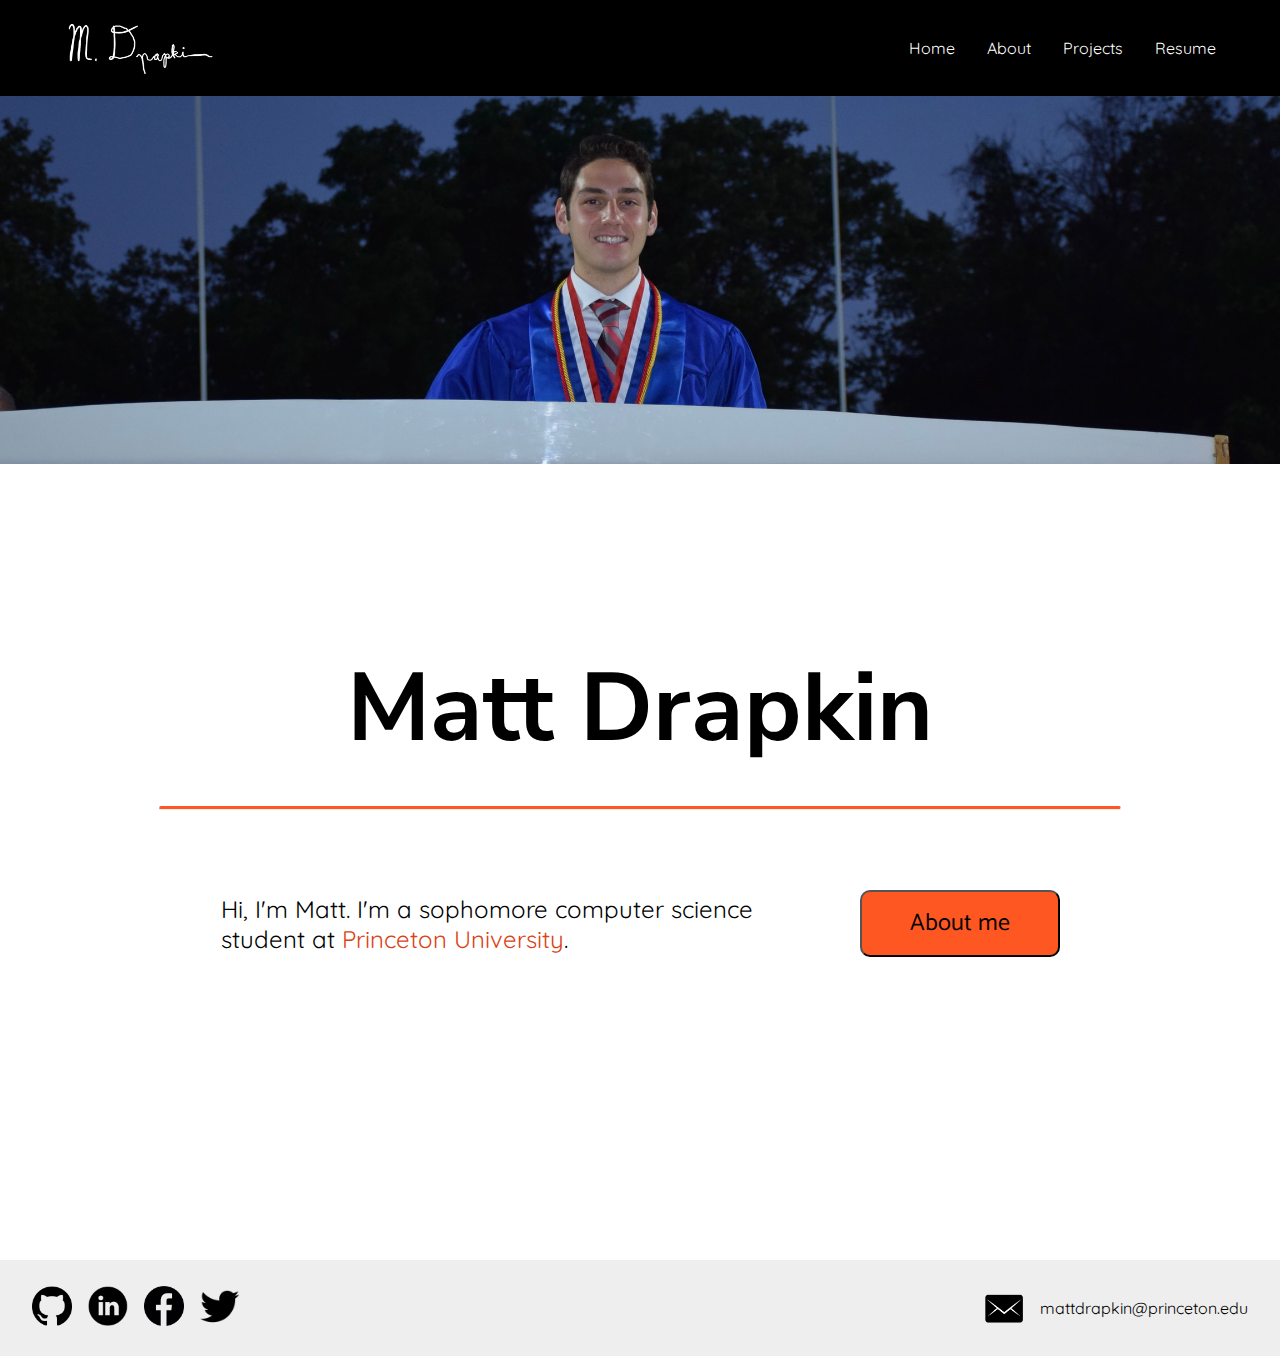
<file: index.html>
<!DOCTYPE html>
<html lang="en">
<head>
    <meta charset="UTF-8">
    <meta http-equiv="X-UA-Compatible" content="IE=edge">
    <meta name="viewport" content="width=device-width, initial-scale=1.0">
    <link rel="stylesheet" href="styles.css">
    <title>Matt Drapkin</title>
</head>
<body>
    <header>
        <div class="nav">
            <a href="index.html"><img class="signature" src="img/signature.png" alt="signature"></a>
            <ul>
                <li><a href="index.html">Home</a></li>
                <li><a href="about.html">About</a></li>
                <li><a href="projects.html">Projects</a></li>
                <li><a href="resume.html">Resume</a></li>
            </ul>
        </div>
        <img class="selfie" src="img/header.jpg" alt="Matt Drapkin">
    </header>
    <div class="content">
        <div class="vert-content">
            <h1 class="big-name">Matt Drapkin</h1>
            <hr class="text-divider">
            <div class="side-txt">
                <p class="descriptor">Hi, I'm Matt.  I'm a sophomore computer science student at <span class="pton">Princeton University</span>.</p>
                <button class="about-btn" onclick="window.location.href='about.html';">About me</button>
            </div>
        </div>
    </div>
    <footer>
        <div class="footer-imgs">
            <a href="https://github.com/mattdrapkin" target="_blank">
                <img src="img/github.png" alt="GitHub">
            </a>
            <a href="https://www.linkedin.com/in/mattdrapkin/" target="_blank">
                <img src="img/linkedin.png" alt="LinkedIn">
            </a>
            <a href="https://www.facebook.com/matt.drapkin/" target="_blank">
                <img src="img/facebook.png" alt="Facebook">
            </a>
            <a href="https://twitter.com/mattdrapkin" target="_blank">
                <img src="img/twitter.png" alt="Twitter">
            </a>
        </div>
        <div class="email">
            <img src="img/email.png" alt="Email">
            mattdrapkin@princeton.edu
        </div>
    </footer>
</body>
</html>
</file>
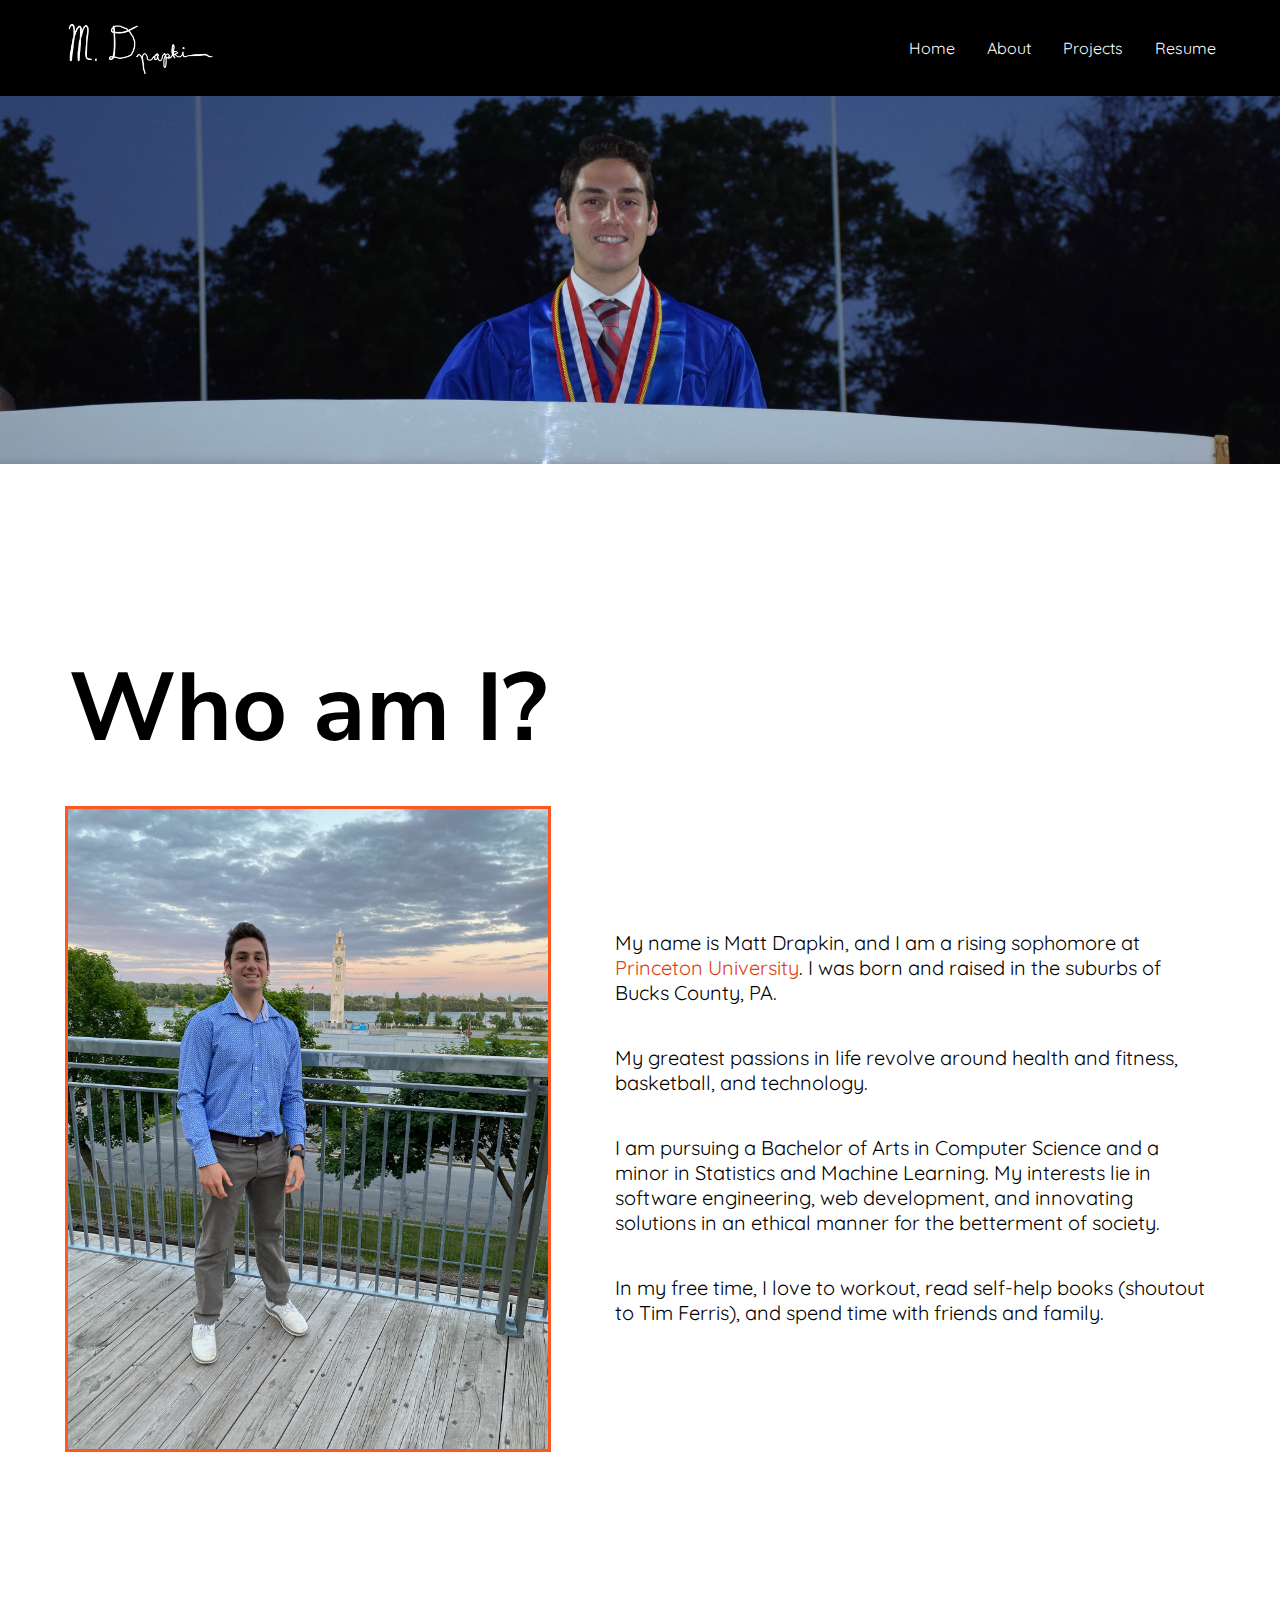
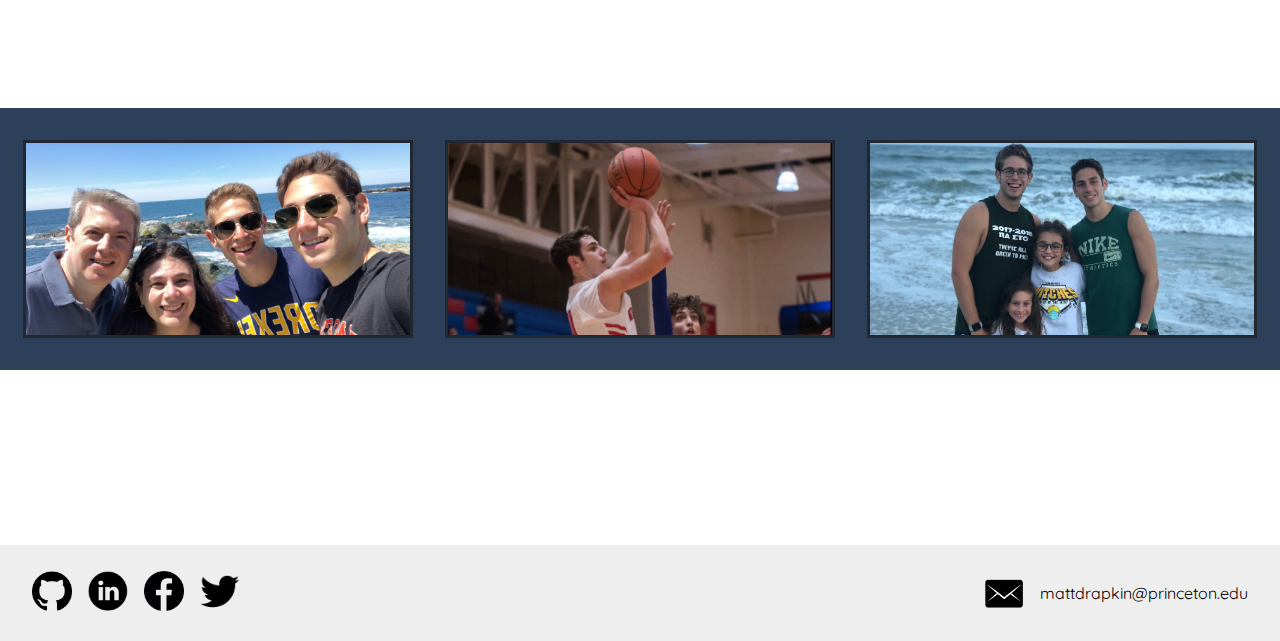
<file: about.html>
<!DOCTYPE html>
<html lang="en">
<head>
    <meta charset="UTF-8">
    <meta http-equiv="X-UA-Compatible" content="IE=edge">
    <meta name="viewport" content="width=device-width, initial-scale=1.0">
    <link rel="stylesheet" href="styles.css">
    <title>Matt Drapkin</title>
</head>
<body>
    <header>
        <div class="nav">
            <a href="index.html"><img class="signature" src="img/signature.png" alt="signature"></a>
            <ul>
                <li><a href="index.html">Home</a></li>
                <li><a href="about.html">About</a></li>
                <li><a href="projects.html">Projects</a></li>
                <li><a href="resume.html">Resume</a></li>
            </ul>
        </div>
        <img class="selfie" src="img/header.jpg" alt="Matt Drapkin">
    </header>
    <div class="about-container">
        <div class="side-txt">
            <div class="vert-content">
                <h1 class="big-name">Who am I?</h1>
                <img id="me1" src="img/me2.jpg">
            </div>
            <div class="about-txt">
                <p>My name is Matt Drapkin, and I am a rising sophomore at <span class="pton">Princeton University</span>.  I was born and raised in the suburbs of Bucks County, PA.</p>  
                <p>My greatest passions in life revolve around health and fitness, basketball, and technology</span>.</p>
                <p>I am pursuing a Bachelor of Arts in Computer Science and a minor in Statistics and Machine Learning.  My interests lie in software engineering, web development, and innovating solutions in an ethical manner for the betterment of society.</p>
                <p>In my free time, I love to workout, read self-help books (shoutout to Tim Ferris), and spend time with friends and family.</p>
            </div>
        </div>
        <div class="side-imgs">
            <img class="about-pic" src="img/fam-selfie.jpg" alt="Family photo">
            <img class="about-pic" src="img/basketball.jpg" alt="playing basketball">
            <img class="about-pic" src="img/fam-beach.jpg" alt="Family at beach">
        </div>
    </div>
    <footer>
        <div class="footer-imgs">
            <a href="https://github.com/mattdrapkin" target="_blank">
                <img src="img/github.png" alt="GitHub">
            </a>
            <a href="https://www.linkedin.com/in/mattdrapkin/" target="_blank">
                <img src="img/linkedin.png" alt="LinkedIn">
            </a>
            <a href="https://www.facebook.com/matt.drapkin/" target="_blank">
                <img src="img/facebook.png" alt="Facebook">
            </a>
            <a href="https://twitter.com/mattdrapkin" target="_blank">
                <img src="img/twitter.png" alt="Twitter">
            </a>
        </div>
        <div class="email">
            <img src="img/email.png" alt="Email">
            mattdrapkin@princeton.edu
        </div>
    </footer>
</body>
</file>
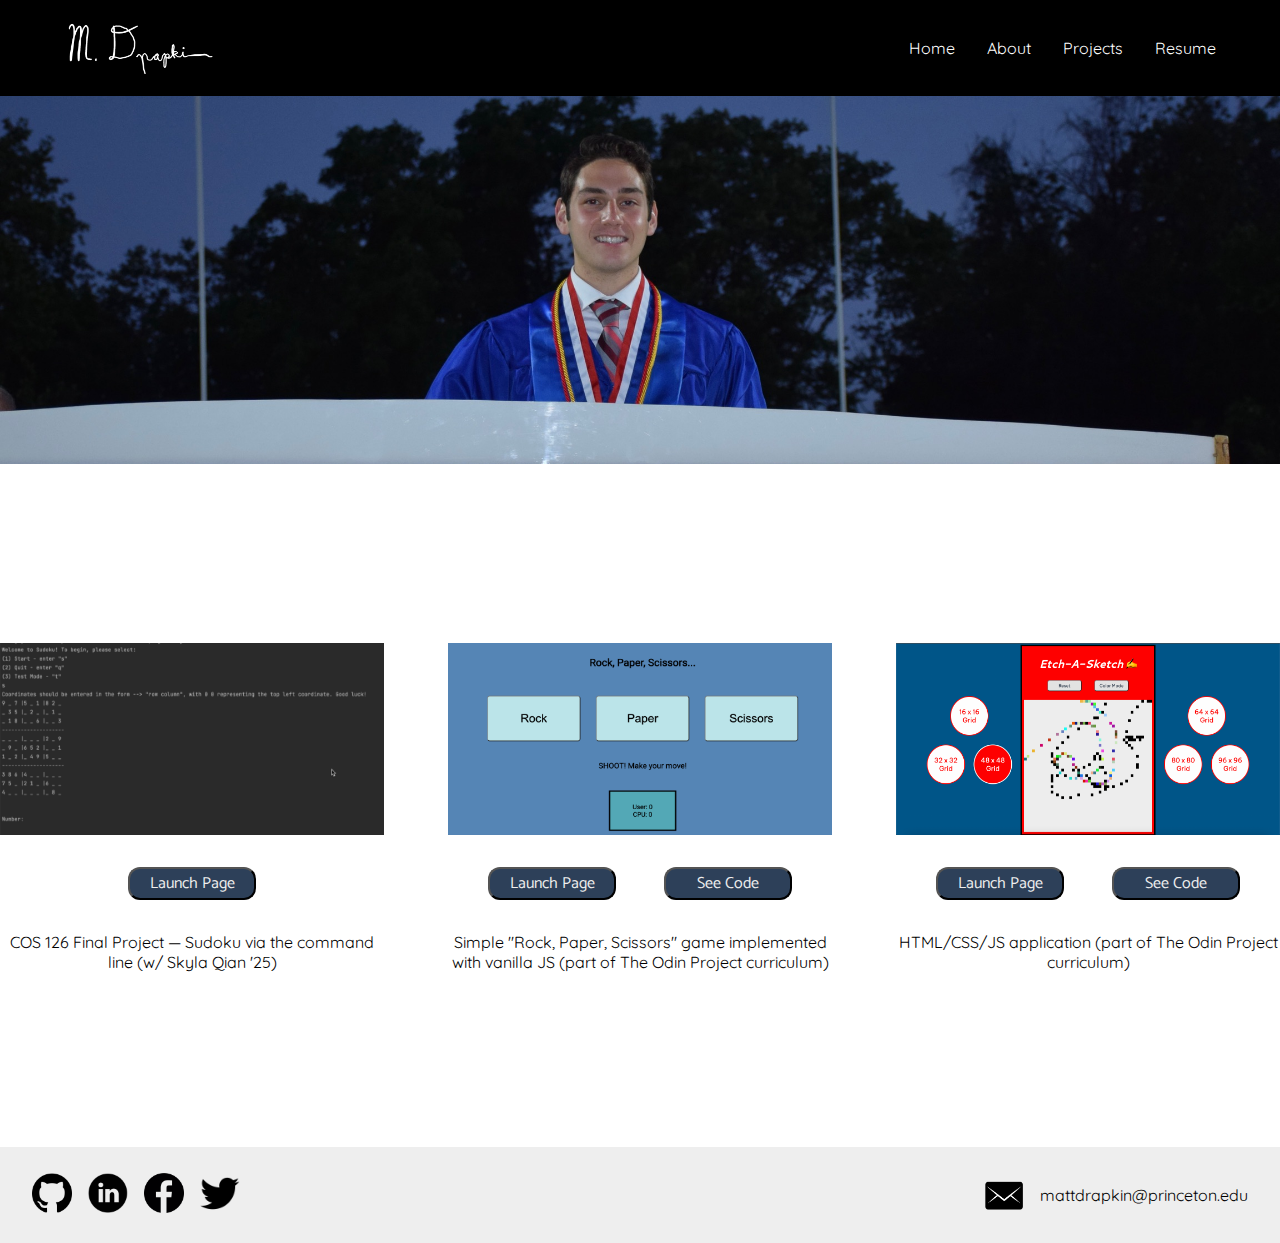
<file: projects.html>
<!DOCTYPE html>
<html lang="en">
<head>
    <meta charset="UTF-8">
    <meta http-equiv="X-UA-Compatible" content="IE=edge">
    <meta name="viewport" content="width=device-width, initial-scale=1.0">
    <link rel="stylesheet" href="styles.css">
    <title>Matt Drapkin</title>
</head>
<body>
    <header>
        <div class="nav">
            <a href="index.html"><img class="signature" src="img/signature.png" alt="signature"></a>
            <ul>
                <li><a href="index.html">Home</a></li>
                <li><a href="about.html">About</a></li>
                <li><a href="projects.html">Projects</a></li>
                <li><a href="resume.html">Resume</a></li>
            </ul>
        </div>
        <img class="selfie" src="img/header.jpg" alt="Matt Drapkin">
    </header>
    <div class="projects-container">
        <div class="projects">
            <div class="project">
                <img class="project-img" src="img/sudoku.png" alt="Sudoku">
                <div class="project-btns">
                    <a href="https://www.loom.com/share/d98d8551543a49ebb8f363b1505fed51" target="_blank"><button>Launch Page</button></a>
                </div>
                <p>COS 126 Final Project — Sudoku via the command line (w/ Skyla Qian '25)</p>
            </div>
            <div class="project">
                <img class="project-img" src="img/rps.png" alt="Rock, Paper, Scissors">
                <div class="project-btns">
                    <a href="https://mattdrapkin.github.io/rock-paper-scissors/" target="_blank"><button>Launch Page</button></a>                    
                    <a href="https://github.com/mattdrapkin/rock-paper-scissors" target="_blank"><button>See Code</button></a>
                </div>
                <p>Simple "Rock, Paper, Scissors" game implemented with vanilla JS (part of The Odin Project curriculum) </p>
            </div>
            <div class="project">
                <img class="project-img" src="img/etchasketch.png" alt="Etch-a-Sketch">
                <div class="project-btns">
                    <a href="https://mattdrapkin.github.io/etch-a-sketch/" target="_blank"><button>Launch Page</button></a>
                    <a href="https://github.com/mattdrapkin/etch-a-sketch" target="_blank"><button>See Code</button></a>
                </div>
                <p>HTML/CSS/JS application (part of The Odin Project curriculum)</p>
            </div>
        </div>
    </div>
    <footer>
        <div class="footer-imgs">
            <a href="https://github.com/mattdrapkin" target="_blank">
                <img src="img/github.png" alt="GitHub">
            </a>
            <a href="https://www.linkedin.com/in/mattdrapkin/" target="_blank">
                <img src="img/linkedin.png" alt="LinkedIn">
            </a>
            <a href="https://www.facebook.com/matt.drapkin/" target="_blank">
                <img src="img/facebook.png" alt="Facebook">
            </a>
            <a href="https://twitter.com/mattdrapkin" target="_blank">
                <img src="img/twitter.png" alt="Twitter">
            </a>
        </div>
        <div class="email">
            <img src="img/email.png" alt="Email">
            mattdrapkin@princeton.edu
        </div>
    </footer>
</body>
</file>
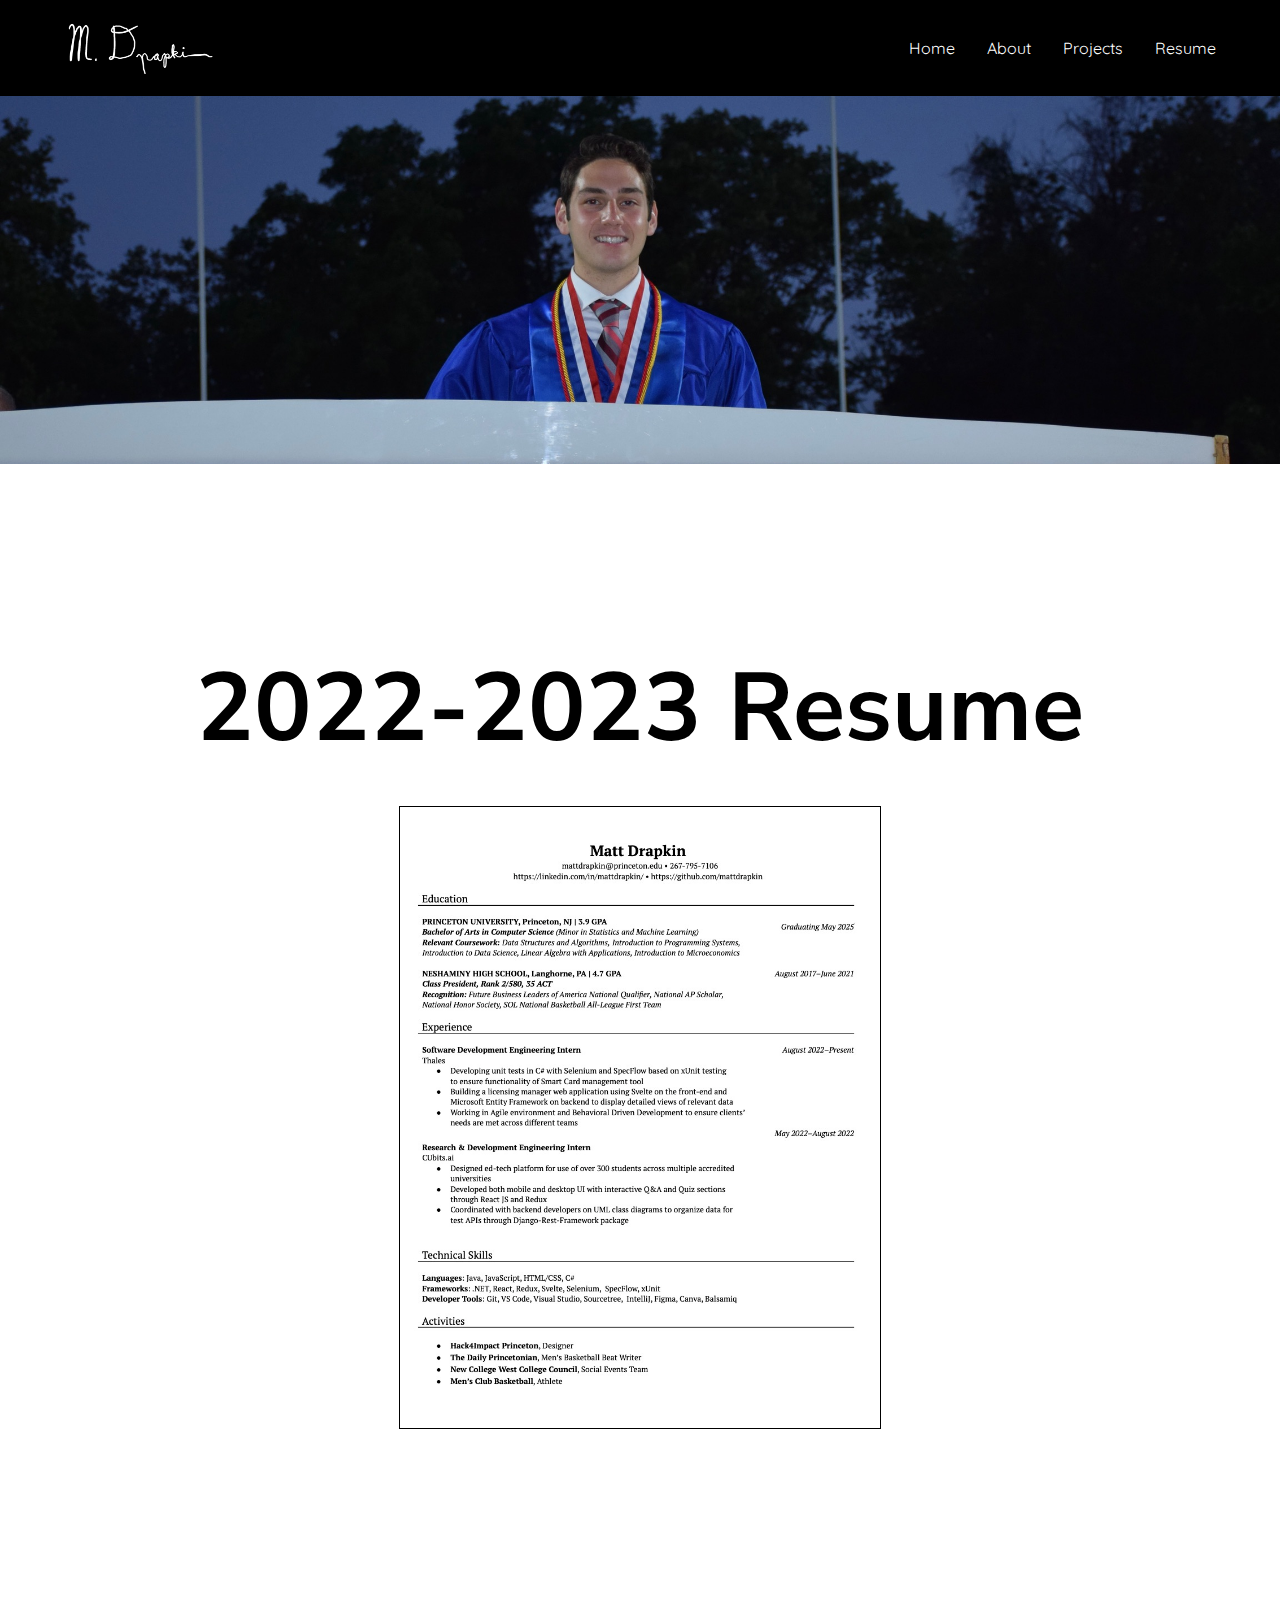
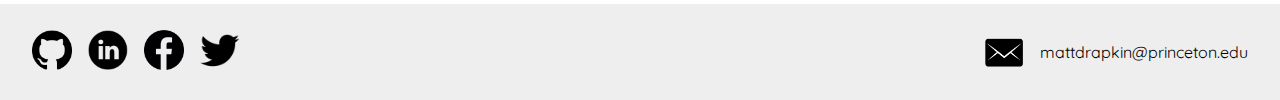
<file: resume.html>
<!DOCTYPE html>
<html lang="en">
<head>
    <meta charset="UTF-8">
    <meta http-equiv="X-UA-Compatible" content="IE=edge">
    <meta name="viewport" content="width=device-width, initial-scale=1.0">
    <link rel="stylesheet" href="styles.css">
    <title>Matt Drapkin</title>
</head>
<body>
    <header>
        <div class="nav">
            <a href="index.html"><img class="signature" src="img/signature.png" alt="signature"></a>
            <ul>
                <li><a href="index.html">Home</a></li>
                <li><a href="about.html">About</a></li>
                <li><a href="projects.html">Projects</a></li>
                <li><a href="resume.html">Resume</a></li>
            </ul>
        </div>
        <img class="selfie" src="img/header.jpg" alt="Matt Drapkin">
    </header>
    <div class="content">
        <div class="vert-content">
            <h1 class="big-name">2022-2023 Resume</h1>
            <img class ="resume" src="img/resume.jpg">
        </div>
    </div>
    <footer>
        <div class="footer-imgs">
            <a href="https://github.com/mattdrapkin" target="_blank">
                <img src="img/github.png" alt="GitHub">
            </a>
            <a href="https://www.linkedin.com/in/mattdrapkin/" target="_blank">
                <img src="img/linkedin.png" alt="LinkedIn">
            </a>
            <a href="https://www.facebook.com/matt.drapkin/" target="_blank">
                <img src="img/facebook.png" alt="Facebook">
            </a>
            <a href="https://twitter.com/mattdrapkin" target="_blank">
                <img src="img/twitter.png" alt="Twitter">
            </a>
        </div>
        <div class="email">
            <img src="img/email.png" alt="Email">
            mattdrapkin@princeton.edu
        </div>
    </footer>
</body>
</file>
<file: styles.css>
@import url('https://fonts.googleapis.com/css2?family=Catamaran&family=Nunito+Sans:wght@700&family=Quicksand&display=swap');

* {
    margin: 0;
}

body {
    display: flex;
    flex-direction: column;
    font-family: "Quicksand", sans-serif;
    min-height: 100%;
    margin:0;
    padding: 0;
    overflow-x: hidden;
}

.page-container {
    position: relative;
    min-height: 100vh;
}

.content-wrap {
    padding-bottom: 6em;
}

button {
    font-family: 'Catamaran', sans-serif;
}

.content, .projects-container, .about-container {
    padding: 175px 0;
}

.about-container {
    display: flex;
    flex-direction: column;
    align-items: center;
    gap: 2em;
}

p a {
    text-decoration: none;
    color: black;
}

.selfie {
    max-width: 100%;
}

.nav {
    display: flex;
    justify-content: space-between;
    align-items: center;
    position: fixed;
    top: 0;
    width: 100%;
    height: 6em;
    background-color: black;
    color: white;
}

.signature {
    width: 150px;
    height: 60px;
    margin-left: 4em;
}

.nav > ul {
    display: flex;
    list-style-type: none;
    gap: 2em;
    justify-content: flex-end;
    margin-right: 4em;
}

.vert-content {
    display: flex;
    flex-direction: column;
    justify-content: center;
    align-items: center;
    gap: 2em;
}

.big-name {
    font-family: "Nunito Sans", sans-serif;
    font-size: 6em;
    text-align: center;
}

.text-divider {
    width: 60em;
    border-top: 3px solid #ff5722;
    border-radius: 5px;
}

.descriptor {
    margin-top: 2em;
    font-size: 24px;
}

.about-btn {
    margin-top: 2em;
    background-color: #ff5722;
    padding: 0.5em 2em;
    font-size: 24px;
    border-radius: 10px;
    cursor: pointer;
}

.pton {
    color: #da4214;
}

.side-txt, .side-imgs {
    display: flex;
    flex-direction: row;
    align-items: center;
    justify-content: center;
    gap: 4em;
}

.side-txt > p {
    text-align: left;
    width: 50%;
}

.side-txt {
    margin-bottom: 8em;
}

footer img {
    width: 40px;
    height: 40px;
}

.footer-imgs {
    display: flex;
    gap: 1em;
    padding-left: 2em;
}


footer {
    background-color: #eeeeee;
    width: 100%;
    height: 6em;
    display: flex;
    align-items: center;
    justify-content: space-between;
}

.email {
    display: flex;
    gap: 1em;
    align-items: center;
    padding-right: 2em;
}

a {
    text-decoration: none;
    color: white;
}

#me1 {
    width: 30em;
    height: auto;
    border: 3px solid #ff5722;
}

.about-txt {
    width: 30em;
    font-size: 1.25em;
    display: flex;
    flex-direction: column;
    margin-top: 8em;
    gap: 2em;
    flex-shrink: 0;
}

.about-pic {
    width: 24em;
    height: 12em;
    border: 3px solid #222831;
}

.side-imgs {
    flex: 1;
    background-color: #2d4059;
    padding: 2em;
    gap: 2em;
    margin-top: 6em;
}

.resume {
    width: 30em;
    height: auto;
    border: 1px solid black;
}

.project-container {
    display: flex;
    flex: 1;
}

.projects {
    display: flex;
    flex-wrap: wrap;
    justify-content: center;
    gap: 4em;
}

.project {
    display: flex;
    flex-direction: column;
    gap: 2em;
    justify-content: center;
    align-items: center;
}

.project-img {
    width: 24em;
    height: 12em;
}

.project > p {
    width: 24em;
    text-align: center;
}

.project-btns {
    display: flex;
    gap: 3em;
}

.project-btns button {
    font-size: 16px;
    width: 8em;
    background-color: #2d4059;
    color: #eeeeee;
    border-radius: 12px;;
}

.more-abt {
    font-size: 20px;
    width: 35em;
}
</file>
